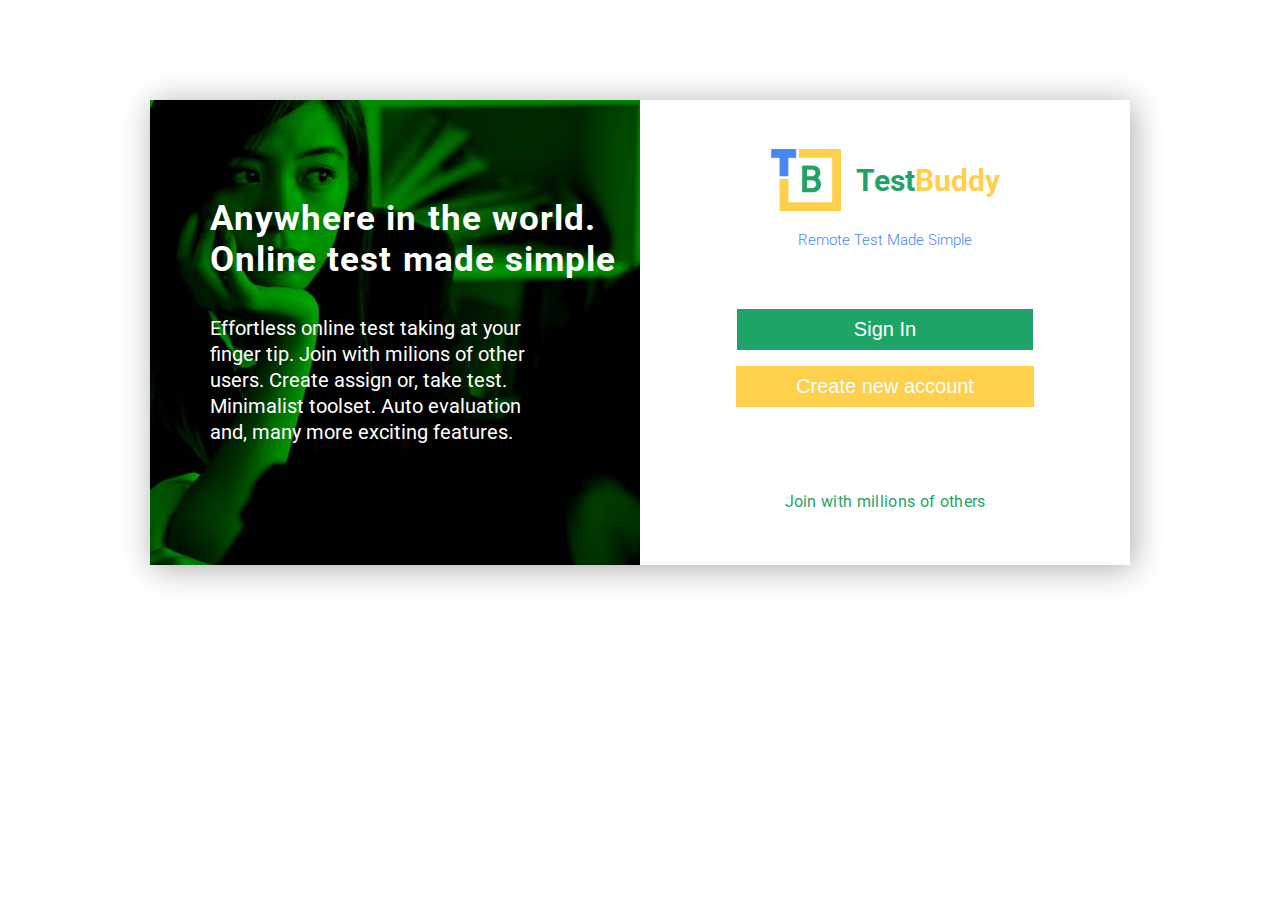
<file: TestBuddy User Interface/Home page/index.html>
<!DOCTYPE html>
<html lang="en">

<head>
    <meta charset="UTF-8">
    <meta http-equiv="X-UA-Compatible" content="IE=edge">
    <meta name="viewport" content="width=device-width, initial-scale=1.0">
    <title></title>
    <link rel="stylesheet" href="style.css">
    <link rel="preconnect" href="https://fonts.googleapis.com">
    <link rel="preconnect" href="https://fonts.gstatic.com" crossorigin>
    <link
        href="https://fonts.googleapis.com/css2?family=Roboto:ital,wght@0,100;0,300;0,400;0,500;0,700;0,900;1,100;1,300;1,400;1,500;1,700;1,900&display=swap"
        rel="stylesheet">
</head>

<body>
    <div class="container">
        <div class="wrap">
            <div class="left">
                <div class="text">
                    <h1>Anywhere in the world. <br>Online test made simple</h1>
                    <h4>Effortless online test taking at your finger tip. Join with milions of other users. Create
                        assign or, take test. Minimalist toolset. Auto evaluation and, many more exciting features.</h4>
                </div>
            </div>
            <div class="right">
                <div class="logo">
                    <div class="logoTop">
                        <img src="logo.png" alt="">
                        <h2><span>Test</span><span>Buddy</span></h2>
                    </div>
                    <p>Remote Test Made Simple</p>
                </div>
                <div class="btn">
                    <Button class="btn1">Sign In</Button> <br>
                    <Button class="btn2">Create new account</Button>
                </div>
                <p class="moral">Join with millions of others</p>
            </div>
        </div>
    </div>
</body>

</html>
</file>
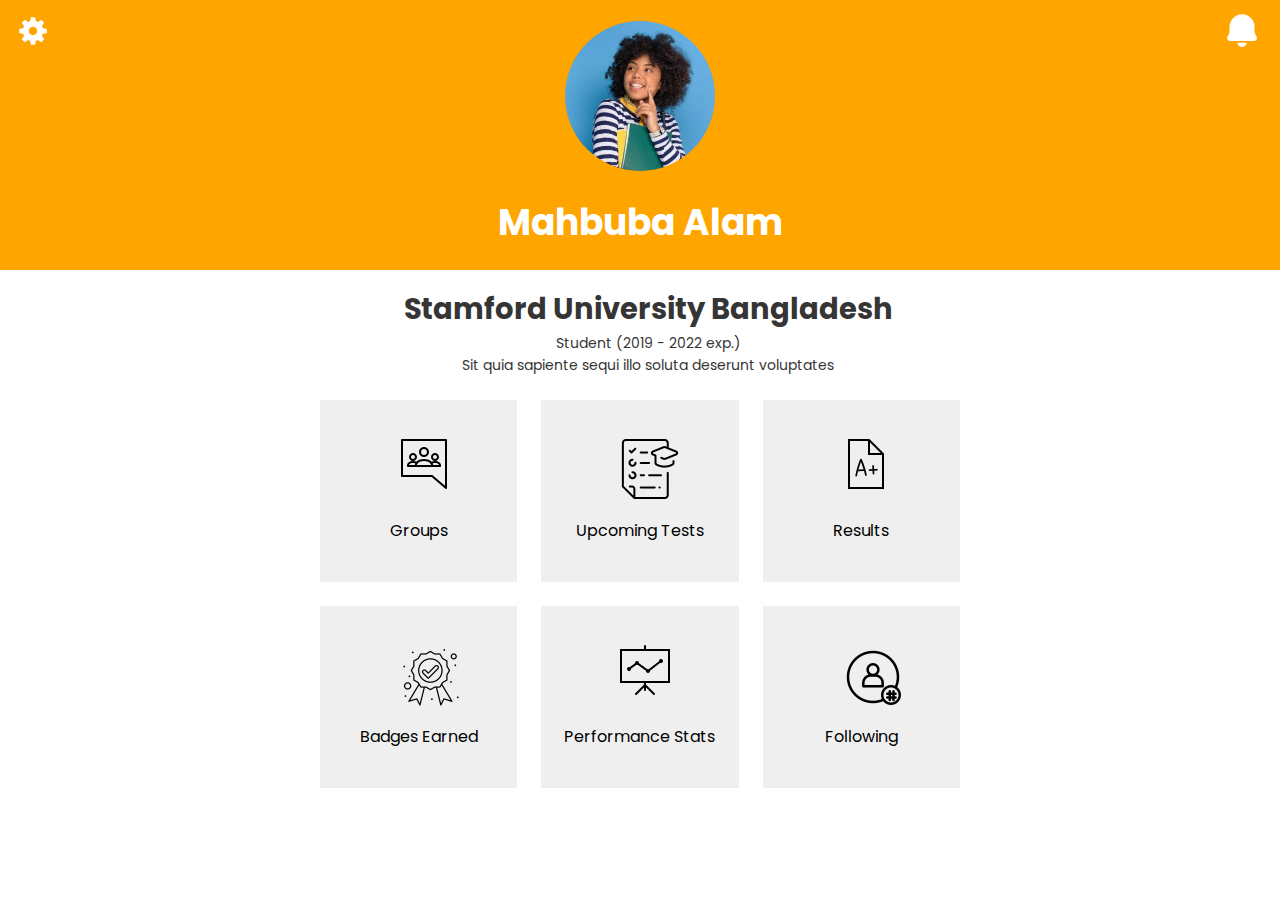
<file: TestBuddy User Interface/Profile Page/index.html>
<!DOCTYPE html>
<html lang="en">
    <head>
        <meta charset="UTF-8">
        <title></title>
        <link rel="stylesheet" href="style.css">
    </head>
    <body>
        <section class="top">
            <nav>
                <div class="settings"><svg xmlns="http://www.w3.org/2000/svg" x="0px" y="0px"
width="30" height="30"
viewBox="0 0 50 50"
style=" fill:#ffffff;">    <path d="M47.16,21.221l-5.91-0.966c-0.346-1.186-0.819-2.326-1.411-3.405l3.45-4.917c0.279-0.397,0.231-0.938-0.112-1.282 l-3.889-3.887c-0.347-0.346-0.893-0.391-1.291-0.104l-4.843,3.481c-1.089-0.602-2.239-1.08-3.432-1.427l-1.031-5.886 C28.607,2.35,28.192,2,27.706,2h-5.5c-0.49,0-0.908,0.355-0.987,0.839l-0.956,5.854c-1.2,0.345-2.352,0.818-3.437,1.412l-4.83-3.45 c-0.399-0.285-0.942-0.239-1.289,0.106L6.82,10.648c-0.343,0.343-0.391,0.883-0.112,1.28l3.399,4.863 c-0.605,1.095-1.087,2.254-1.438,3.46l-5.831,0.971c-0.482,0.08-0.836,0.498-0.836,0.986v5.5c0,0.485,0.348,0.9,0.825,0.985 l5.831,1.034c0.349,1.203,0.831,2.362,1.438,3.46l-3.441,4.813c-0.284,0.397-0.239,0.942,0.106,1.289l3.888,3.891 c0.343,0.343,0.884,0.391,1.281,0.112l4.87-3.411c1.093,0.601,2.248,1.078,3.445,1.424l0.976,5.861C21.3,47.647,21.717,48,22.206,48 h5.5c0.485,0,0.9-0.348,0.984-0.825l1.045-5.89c1.199-0.353,2.348-0.833,3.43-1.435l4.905,3.441 c0.398,0.281,0.938,0.232,1.282-0.111l3.888-3.891c0.346-0.347,0.391-0.894,0.104-1.292l-3.498-4.857 c0.593-1.08,1.064-2.222,1.407-3.408l5.918-1.039c0.479-0.084,0.827-0.5,0.827-0.985v-5.5C47.999,21.718,47.644,21.3,47.16,21.221z M25,32c-3.866,0-7-3.134-7-7c0-3.866,3.134-7,7-7s7,3.134,7,7C32,28.866,28.866,32,25,32z"></path></svg></div>
                <div class="notifications"><img src="[data-uri]"/></div>
            </nav>
            <div class="user">
                <div class="image"></div>
                <h1>Mahbuba Alam</h1>
            </div>
        </section>
        <section class="bottom">
            <div class="bottom-text">
                <h1>Stamford University Bangladesh</h1>
                <p>Student (2019 - 2022 exp.)</p>
                <p>Sit quia sapiente sequi illo soluta deserunt voluptates</p>
            </div>
            <div class="bottom-cards">
                <div class="card-wrapper">
                    <div class="card">
                        <div class="icon"><svg xmlns="http://www.w3.org/2000/svg" x="0px" y="0px"
width="50" height="50"
viewBox="0 0 50 50"
style=" fill:#000000;"><path d="M 2.8125 0 C 2.335938 0.0898438 1.992188 0.511719 2 1 L 2 37 C 2 37.550781 2.449219 38 3 38 L 32.625 38 L 46.34375 49.75 C 46.640625 50.007813 47.054688 50.066406 47.414063 49.90625 C 47.769531 49.746094 48 49.390625 48 49 L 48 1 C 48 0.449219 47.550781 0 47 0 L 3 0 C 2.96875 0 2.9375 0 2.90625 0 C 2.875 0 2.84375 0 2.8125 0 Z M 4 2 L 46 2 L 46 46.84375 L 33.65625 36.25 C 33.476563 36.089844 33.242188 36 33 36 L 4 36 Z M 25 8 C 22.25 8 20 10.25 20 13 C 20 15.75 22.25 18 25 18 C 27.75 18 30 15.75 30 13 C 30 10.25 27.75 8 25 8 Z M 25 10 C 26.667969 10 28 11.332031 28 13 C 28 14.667969 26.667969 16 25 16 C 23.332031 16 22 14.667969 22 13 C 22 11.332031 23.332031 10 25 10 Z M 14 14 C 11.800781 14 10 15.800781 10 18 C 10 20.199219 11.800781 22 14 22 C 16.199219 22 18 20.199219 18 18 C 18 15.800781 16.199219 14 14 14 Z M 14 22 C 11.898438 22 10.371094 22.660156 9.40625 23.5 C 8.441406 24.339844 8 25.195313 8 26.09375 L 8 27 C 8 27.550781 8.449219 28 9 28 L 41 28 C 41.550781 28 42 27.550781 42 27 L 42 26.09375 C 42 25.195313 41.558594 24.339844 40.59375 23.5 C 39.628906 22.660156 38.101563 22 36 22 C 34.554688 22 33.410156 22.335938 32.53125 22.75 C 32.304688 22.515625 32.066406 22.289063 31.78125 22.0625 C 30.324219 20.917969 28.09375 20 25 20 C 21.90625 20 19.675781 20.917969 18.21875 22.0625 C 17.933594 22.289063 17.695313 22.515625 17.46875 22.75 C 16.589844 22.335938 15.445313 22 14 22 Z M 36 22 C 38.199219 22 40 20.199219 40 18 C 40 15.800781 38.199219 14 36 14 C 33.800781 14 32 15.800781 32 18 C 32 20.199219 33.800781 22 36 22 Z M 14 16 C 15.117188 16 16 16.882813 16 18 C 16 19.117188 15.117188 20 14 20 C 12.882813 20 12 19.117188 12 18 C 12 16.882813 12.882813 16 14 16 Z M 36 16 C 37.117188 16 38 16.882813 38 18 C 38 19.117188 37.117188 20 36 20 C 34.882813 20 34 19.117188 34 18 C 34 16.882813 34.882813 16 36 16 Z M 25 22 C 27.703125 22 29.46875 22.769531 30.5625 23.625 C 31.109375 24.054688 31.488281 24.527344 31.71875 24.90625 C 31.949219 25.285156 32 25.597656 32 25.59375 L 32 26 L 18 26 L 18 25.59375 C 18 25.597656 18.050781 25.285156 18.28125 24.90625 C 18.511719 24.527344 18.890625 24.054688 19.4375 23.625 C 20.53125 22.769531 22.296875 22 25 22 Z M 14 24 C 14.964844 24 15.691406 24.171875 16.28125 24.40625 C 16.101563 24.796875 16 25.183594 16 25.59375 L 16 26 L 10.0625 26 C 10.085938 25.972656 10.183594 25.464844 10.71875 25 C 11.304688 24.488281 12.300781 24 14 24 Z M 36 24 C 37.699219 24 38.695313 24.488281 39.28125 25 C 39.816406 25.464844 39.914063 25.972656 39.9375 26 L 34 26 L 34 25.59375 C 34 25.183594 33.898438 24.796875 33.71875 24.40625 C 34.308594 24.171875 35.035156 24 36 24 Z"></path></svg></div>
                        <p>Groups</p>
                    </div>
                    <div class="card">
                        <div class="icon"><img src="[data-uri]"/></div>
                        <p>Upcoming Tests</p>
                    </div>
                    <div class="card">
                        <div class="icon"><img src="[data-uri]"/></div>
                        <p>Results</p>
                    </div>
                    <div class="card">
                        <div class="icon"><img src="[data-uri]"/></div>
                        <p>Badges Earned</p>
                    </div>
                    <div class="card">
                        <div class="icon"><img src="[data-uri]"/></div>
                        <p>Performance Stats</p>
                    </div>
                    <div class="card">
                        <div class="icon"><img src="[data-uri]"/></div>
                        <p>Following</p>
                    </div>
                </div>
            </div>
        </section>
    </body>
</html>
</file>
<file: TestBuddy User Interface/Home page/style.css>
*{
    margin  : 0;
    padding : 0;
}
:root{
    --primaray      : #fff;
    --secondary     : #ffd04b;
    --tertiary      : #1fa467;
    --tertiaryHover : green;
    --secondaryHover: #fab011;
}

body{
    font-family: 'Roboto', sans-serif;
}
.container{
    width: 980px;
    margin: auto;
    display: flex;
    justify-content: center;
    align-items: center;
}
.container .wrap{
    overflow:hidden;
    box-shadow: 3px 3px 30px #aaa;
    margin: 100px 0;
    display:block;
}
.container .wrap .left{
    background-image: url("Sign.jpg");
    width: 50%;
    height: 100%;
    background-position: center;
    background-size: cover;
    color: var(--primaray);
    float: left;
}
.container .wrap .left .text{
    padding-top: 20%;
    padding-left: 60px;
}
.container .wrap .left .text h1{
    font-size: 35px;
    padding-right: 0px;
    margin-bottom: 35px;
    letter-spacing: 0.03em;
}
.container .wrap .left .text h4{
    font-size: 20px;
    font-weight: 400;
    padding-right: 80px;
    line-height: 1.3;
    padding-bottom: 120px;

}
.container .wrap .right{
    float: left;
    width: 50%;
    text-align: center;
    margin-top: 5%;
}
.container .wrap .right .logo .logoTop{
    display: flex;
    justify-content: center;
    align-items: center;
    margin-bottom: 20px;
}
.container .wrap .right img{
    width: 70px;

}
.container .wrap .right .logo .logoTop h2{
    display: inline-block;
    padding-left: 15px;
    font-size: 30px;
    font-weight: 700 ;
}
.container .wrap .right .logo .logoTop h2 span:first-child{
    color: var(--tertiary);

}
.container .wrap .right .logo .logoTop h2 span:last-child{
    color: var(--secondary);
}
.container .wrap .right .logo p{
    font-size: 15px;
    margin-bottom: 60px;
    color: #4787f3;
    font-weight: 300;
}
.container .wrap .right .btn1{
    background: var(--tertiary);
    border: none;
    padding: 9px 117px;
    color: var(--primaray);
    font-size: 20px;
    margin-bottom: 16px;
    transition: .3s;
}
.container .wrap .right .btn2{
    background: var(--secondary);
    border: none;
    padding: 9px 60px;
    color: var(--primaray);
    font-size: 20px;
    transition: .3s;
    margin-bottom: 85px;
}
.container .wrap .right .btn1:hover{
    background: var(--tertiaryHover);
}
.container .wrap .right .btn2:hover{
    background: var(--secondaryHover);
}
.container .wrap .right .moral{
    font-weight: 400;
    letter-spacing: 0.02em;
    color: var(--tertiary);
}
</file>
<file: TestBuddy User Interface/Profile Page/style.css>
@import url('https://fonts.googleapis.com/css2?family=Poppins:wght@400;700&display=swap');

*{
    margin: 0;
    padding: 0;
}

body{
    height: 100vh;
    font-family: 'Poppins', sans-serif;
}

.top{
    width: 100%;
    height: 30%;
    background-color: orange;
}

.top nav{
    height: 50px;
    width: 100%;
    position: fixed;
    display: flex ;
    justify-content: space-between;
    align-items: center;
}

.top nav .settings{
    margin:18px 0 0 18px; 
}

.top nav .notifications{
    margin: 18px 18px 0 auto;
}

.top nav .notifications img{
    height: 40px;
    width: 40px;
}

.user{
    height: 100%;
    width: 100%;
    display: flex;
    flex-direction: column;
    align-items: center;
    justify-content: center;
}

.user .image{
    height: 150px;
    width: 150px;
    border-radius: 50%;
    background-image: url('./mahbuba.jpg');
    background-size: cover;
    background-position: center;
}

.user h1{
    font-size: 36px;
    color: #fff;
    margin-top: 24px;
}

.bottom{
    width: 100%;
    height: 60%;
    display: flex;
    flex-direction: column;
    justify-content: center;
    align-items: center;
}

.bottom .bottom-text{
    height: 20%;
    width; 600px; 
    display: flex;
    flex-direction: column;
    justify-content: space-evenly;
    align-items: center
}

.bottom-text h1{
    font-size: 29px;
    font-weight: bold;
    color: #353535;
    margin-left: 16px;
    margin-top: 16px;
}

.bottom-text p{
    font-size: 14px;
    color: #353535;
    margin-left: 16px;
}
.bottom .bottom-cards{
    height: 80%;
    width: 100%;
    display: flex;
    justify-content: center;
    align-items: center;
}

.bottom .card-wrapper{
    height: 90%;
    width: 50%;
    display: grid;
    grid-template-columns: 1fr 1fr 1fr;
    grid-template-rows: 1fr 1fr;
    grid-gap: 24px;
}
.card{
    background-color: #efefef;
    display: flex;
    flex-direction: column;
    justify-content:space-evenly;
    align-items: center;
} 

.card .icon{
    height: 40px;
    width: 40px;
}
</file>
